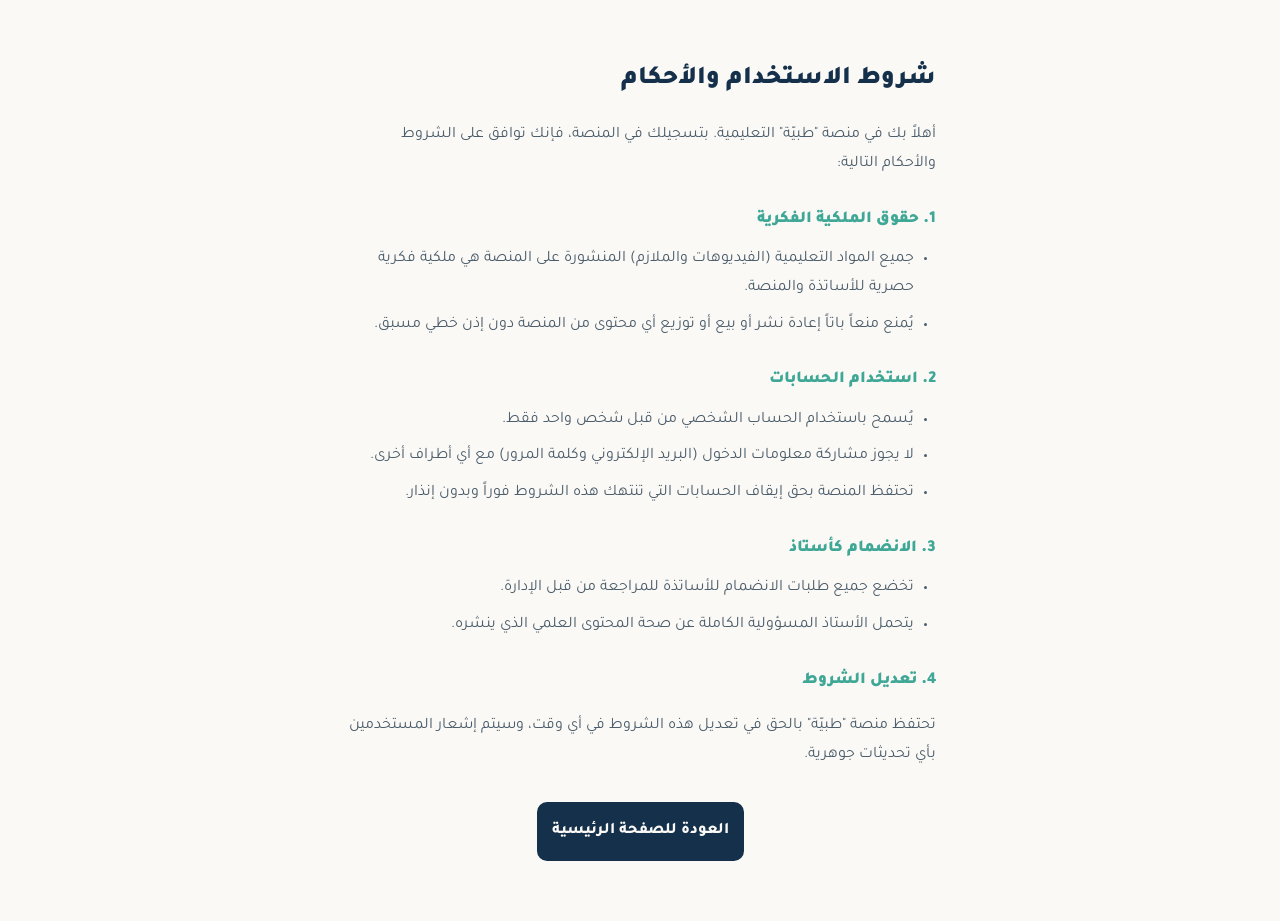
<file: terms.html>
<!DOCTYPE html>
<html lang="ar" dir="rtl">
<head>
<meta charset="UTF-8">
<meta name="viewport" content="width=device-width, initial-scale=1, viewport-fit=cover">
<title>طبيّة | شروط الاستخدام</title>
<meta name="theme-color" content="#14304A">
<script>
  (function(){
    var t = localStorage.getItem('tibbiya-theme') ||
      (window.matchMedia && window.matchMedia('(prefers-color-scheme: dark)').matches ? 'dark' : 'light');
    document.documentElement.setAttribute('data-theme', t);
  })();
</script>
<link rel="preconnect" href="https://fonts.googleapis.com">
<link href="https://fonts.googleapis.com/css2?family=Tajawal:wght@400;500;700;900&display=swap" rel="stylesheet">
<link rel="stylesheet" href="css/style.css">
</head>
<body>

<div class="terms-container">
  <h1>شروط الاستخدام والأحكام</h1>
  <p>أهلاً بك في منصة "طبيّة" التعليمية. بتسجيلك في المنصة، فإنك توافق على الشروط والأحكام التالية:</p>

  <h3>1. حقوق الملكية الفكرية</h3>
  <ul>
    <li>جميع المواد التعليمية (الفيديوهات والملازم) المنشورة على المنصة هي ملكية فكرية حصرية للأساتذة والمنصة.</li>
    <li>يُمنع منعاً باتاً إعادة نشر أو بيع أو توزيع أي محتوى من المنصة دون إذن خطي مسبق.</li>
  </ul>

  <h3>2. استخدام الحسابات</h3>
  <ul>
    <li>يُسمح باستخدام الحساب الشخصي من قبل شخص واحد فقط.</li>
    <li>لا يجوز مشاركة معلومات الدخول (البريد الإلكتروني وكلمة المرور) مع أي أطراف أخرى.</li>
    <li>تحتفظ المنصة بحق إيقاف الحسابات التي تنتهك هذه الشروط فوراً وبدون إنذار.</li>
  </ul>

  <h3>3. الانضمام كأستاذ</h3>
  <ul>
    <li>تخضع جميع طلبات الانضمام للأساتذة للمراجعة من قبل الإدارة.</li>
    <li>يتحمل الأستاذ المسؤولية الكاملة عن صحة المحتوى العلمي الذي ينشره.</li>
  </ul>

  <h3>4. تعديل الشروط</h3>
  <p>تحتفظ منصة "طبيّة" بالحق في تعديل هذه الشروط في أي وقت، وسيتم إشعار المستخدمين بأي تحديثات جوهرية.</p>

  <div style="margin-top: 2rem; text-align: center;">
    <a href="index.html" class="btn-primary" style="display:inline-block; width:auto;">العودة للصفحة الرئيسية</a>
  </div>
</div>

</body>
</html>
</file>
<file: css/style.css>
/* ============================================================
   طبيّة | The Easiest in Dentistry — Design tokens
   Palette: deep clinical navy + warm amber accent + mint success
   Type: Tajawal (display + body), all Arabic-first, RTL
   Supports light + dark mode via [data-theme] on <html>
   ============================================================ */
:root{
  --bg:        #FBF9F6;
  --surface:   #FFFFFF;
  --surface-2: #F1EEE7;
  --ink:       #14304A;   /* deep navy-teal, brand primary */
  --ink-soft:  #4B5D6B;
  --accent:    #F4A340;   /* amber — streak / CTA */
  --accent-2:  #3FA796;   /* mint — success / secondary */
  --warn:      #C1440E;
  --danger:    #D64545;
  --success:   #3FA796;
  --line:      #E7E2D8;
  --shadow:    0 8px 24px rgba(20,48,74,0.08);
  --radius-lg: 22px;
  --radius-md: 14px;
  --radius-sm: 10px;
  --ff: 'Tajawal', 'Segoe UI', sans-serif;

  /* brand logo tokens — used directly in inline SVGs across pages */
  --primary:   var(--ink);
  --bg-main:   var(--bg);
}

[data-theme="dark"]{
  --bg:        #0E1A24;
  --surface:   #16232E;
  --surface-2: #1D2D3A;
  --ink:       #EAF2F7;
  --ink-soft:  #93A7B5;
  --accent:    #F4A340;
  --accent-2:  #3FBFA8;
  --warn:      #E0693F;
  --danger:    #E0574F;
  --success:   #3FBFA8;
  --line:      #253A47;
  --shadow:    0 8px 24px rgba(0,0,0,0.35);
}

[data-theme="blue"]{
  --bg:        #F0F4FF;
  --surface:   #FFFFFF;
  --surface-2: #E3F0FF;
  --ink:       #0D47A1;   /* deep blue */
  --ink-soft:  #1565C0;
  --accent:    #1976D2;   /* bright blue accent */
  --accent-2:  #00BCD4;   /* cyan secondary */
  --warn:      #F57C00;
  --danger:    #D32F2F;
  --success:   #00BCD4;
  --line:      #BBDEFB;
  --shadow:    0 8px 24px rgba(13,71,161,0.12);
}

[data-theme="blue-dark"]{
  --bg:        #0D1B3A;
  --surface:   #132654;
  --surface-2: #1A335E;
  --ink:       #E1F5FE;
  --ink-soft:  #64B5F6;
  --accent:    #1976D2;
  --accent-2:  #00BCD4;
  --warn:      #FF9800;
  --danger:    #EF5350;
  --success:   #00BCD4;
  --line:      #1E3A5F;
  --shadow:    0 8px 24px rgba(0,0,0,0.4);
}

*{ box-sizing:border-box; }
html,body{ margin:0; padding:0; }
html{ background:var(--bg); }
body{
  font-family:var(--ff);
  background:var(--bg);
  color:var(--ink);
  direction:rtl;
  min-height:100vh;
  -webkit-font-smoothing:antialiased;
  transition:background-color .2s ease, color .2s ease;
}
a{ color:inherit; text-decoration:none; }
button{ font-family:var(--ff); cursor:pointer; }
img{ max-width:100%; display:block; }
input, select, textarea{ font-family:var(--ff); color:var(--ink); }

::selection{ background:var(--accent); color:#fff; }

/* focus visibility */
a:focus-visible, button:focus-visible, input:focus-visible{
  outline:3px solid var(--accent-2);
  outline-offset:2px;
}

@media (prefers-reduced-motion: reduce){
  *{ animation-duration:0.001ms !important; transition-duration:0.001ms !important; }
}

/* ---------- shared theme toggle button ---------- */
.theme-toggle-btn{
  width:42px; height:42px; border-radius:50%;
  border:1px solid var(--line); background:var(--surface);
  display:flex; align-items:center; justify-content:center;
  box-shadow:var(--shadow); font-size:1.1rem;
  transition:transform .15s ease, background-color .2s ease;
}
.theme-toggle-btn:active{ transform:scale(.9) rotate(15deg); }

/* ---------- shared toast ---------- */
.toast{
  position:fixed; bottom:28px; left:50%; transform:translateX(-50%) translateY(20px);
  background:var(--ink); color:var(--bg); padding:12px 22px; border-radius:999px;
  font-weight:700; font-size:.88rem; opacity:0; transition:.25s ease; z-index:999; pointer-events:none;
  max-width:90vw; text-align:center; box-shadow:0 10px 30px rgba(0,0,0,.25);
}
.toast.show{ opacity:1; transform:translateX(-50%) translateY(0); }
.toast.error{ background:var(--danger); color:#fff; }
.toast.success{ background:var(--success); color:#fff; }

/* ---------- shared buttons ---------- */
.btn-primary{
  width:100%; padding:15px; border:none; border-radius:var(--radius-sm);
  background:var(--ink); color:var(--bg); font-weight:800; font-size:1rem;
  transition:transform .1s ease, opacity .15s ease;
}
.btn-primary:active{ transform:scale(.98); }
.btn-primary:disabled{ opacity:.6; }
.link-btn{ color:var(--accent-2); font-weight:800; }

/* ============================================================
   AUTH SCREEN (index.html)
   ============================================================ */
.auth-wrap{
  max-width:440px; margin:0 auto; padding:70px 24px 40px;
  min-height:100vh; display:flex; flex-direction:column;
  position:relative;
}
.back-link{ display:inline-block; margin-bottom:14px; color:var(--ink-soft); font-weight:700; }
.auth-hero{ margin-top:8px; margin-bottom:8px; }
.auth-hero .mark{ width:64px; height:64px; margin-bottom:18px; }
.auth-title{ font-size:1.9rem; font-weight:900; margin:0 0 6px; }
.auth-sub{ color:var(--ink-soft); margin:0 0 22px; line-height:1.7; }

.live-counter{
  display:inline-flex; align-items:center; gap:8px;
  background:var(--surface-2); border-radius:999px;
  padding:8px 16px; margin:2px 0 28px; font-weight:800; font-size:.85rem;
  color:var(--ink);
}
.pulse-dot{
  width:8px; height:8px; border-radius:50%; background:var(--accent-2);
  box-shadow:0 0 0 0 rgba(63,167,150,.6);
  animation:scPulse 1.8s infinite;
}
@keyframes scPulse{
  0%{ box-shadow:0 0 0 0 rgba(63,167,150,.55); }
  70%{ box-shadow:0 0 0 7px rgba(63,167,150,0); }
  100%{ box-shadow:0 0 0 0 rgba(63,167,150,0); }
}

.auth-card{
  background:var(--surface); border:1px solid var(--line); border-radius:var(--radius-lg);
  padding:22px; box-shadow:var(--shadow);
}
.auth-tabs{
  display:flex; background:var(--surface-2); border-radius:999px; padding:4px; margin-bottom:20px; gap:4px;
}
.auth-tab{
  flex:1; border:none; background:none; padding:10px 6px; border-radius:999px;
  font-weight:800; font-size:.82rem; color:var(--ink-soft); transition:.15s ease;
}
.auth-tab.active{ background:var(--ink); color:var(--bg); }

.email-form .form-group{ margin-bottom:14px; }
.form-group label{ display:block; font-size:.85rem; font-weight:700; margin-bottom:6px; color:var(--ink-soft); }
.form-group input, .form-group select, .form-group textarea{
  width:100%; padding:14px 16px; border-radius:var(--radius-sm);
  border:1.5px solid var(--line); font-size:1rem;
  background:var(--surface); color:var(--ink);
}
.form-group input:focus, .form-group select:focus, .form-group textarea:focus{ border-color:var(--ink); outline:none; }

.password-wrap{ position:relative; }
.password-wrap input{ padding-left:44px; }
.eye-btn{
  position:absolute; left:6px; top:50%; transform:translateY(-50%);
  background:none; border:none; font-size:1.05rem; padding:8px;
}

.checkbox-wrap{
  display:flex; align-items:flex-start; gap:8px; margin-bottom:16px; font-size:.82rem; color:var(--ink-soft);
}
.checkbox-wrap input{ margin-top:3px; accent-color:var(--accent-2); }
.checkbox-wrap a{ color:var(--accent-2); text-decoration:underline; }

.notice-box{
  background:var(--surface-2); border:1px solid var(--line); border-radius:var(--radius-md);
  padding:14px 16px; font-size:.85rem; line-height:1.7; color:var(--ink);
}

.smart-insights{ max-width:1080px; margin:0 auto 18px; }
.smart-panel{
  background:linear-gradient(135deg, rgba(20,48,74,0.06), rgba(63,167,150,0.08));
  border:1px solid var(--line); border-radius:24px; padding:18px 20px; box-shadow:var(--shadow);
}
.smart-head{ display:flex; align-items:center; justify-content:space-between; font-weight:800; }
.smart-grid{ display:grid; grid-template-columns:repeat(3, minmax(110px, 1fr)); gap:12px; margin-top:12px; }
.smart-grid > div{ background:var(--surface); border:1px solid var(--line); border-radius:16px; padding:12px 14px; }
.smart-grid small{ display:block; color:var(--ink-soft); margin-bottom:6px; }
.smart-grid b{ font-size:1.1rem; }

.brand-popup{
  position:fixed; inset:0; z-index:9999; display:flex; align-items:center; justify-content:center;
  background:rgba(18, 28, 36, 0.60); backdrop-filter:blur(4px); opacity:0; pointer-events:none;
  transition:opacity .25s ease;
}
.brand-popup.show{ opacity:1; pointer-events:auto; }
.brand-popup-card{
  position:relative; width:min(92vw, 920px); background:#f4f0ec; border-radius:30px;
  box-shadow:0 30px 80px rgba(0,0,0,.25); overflow:hidden; text-align:center; color:var(--ink);
}
.brand-popup-image{
  display:block; width:100%; max-height:78vh; object-fit:contain; background:#f4f0ec;
}

/* ---------- terms page ---------- */
.terms-container{
  max-width:640px; margin:0 auto; padding:40px 24px 60px; color:var(--ink); line-height:1.8;
}
.terms-container h1{ font-size:1.6rem; font-weight:900; margin-bottom:18px; }
.terms-container h3{ font-size:1.05rem; font-weight:900; margin:26px 0 10px; color:var(--accent-2); }
.terms-container ul{ padding-inline-start:22px; margin:0 0 12px; }
.terms-container li{ margin-bottom:8px; color:var(--ink-soft); }
.terms-container p{ color:var(--ink-soft); }

/* ============================================================
   AUTH GUARD OVERLAY (app / admin / teacher)
   ============================================================ */
.auth-guard-overlay{
  position:fixed; inset:0; background:var(--bg); z-index:200;
  display:flex; align-items:center; justify-content:center;
}
.guard-spinner{
  width:42px; height:42px; border-radius:50%;
  border:4px solid var(--line); border-top-color:var(--ink);
  animation:spin .8s linear infinite;
}
@keyframes spin{ to{ transform:rotate(360deg); } }

/* ============================================================
   APP (app.html) — student home
   ============================================================ */
.app-header{
  display:flex; align-items:center; justify-content:space-between;
  padding:16px 20px; max-width:1080px; margin:0 auto;
  border-bottom:1px solid var(--line);
}
.app-brand{ display:flex; align-items:center; gap:10px; font-weight:900; font-size:1.1rem; }
.app-brand svg{ width:36px; height:36px; }
.app-header-actions{ display:flex; align-items:center; gap:10px; }
.user-profile-btn{
  display:flex; align-items:center; gap:8px; background:var(--surface);
  border:1px solid var(--line); border-radius:999px; padding:6px 14px 6px 6px;
  font-weight:700; font-size:.85rem; color:var(--ink); box-shadow:var(--shadow);
}
.avatar{
  width:30px; height:30px; border-radius:50%; background:var(--surface-2);
  display:flex; align-items:center; justify-content:center; font-weight:900; font-size:.85rem; overflow:hidden;
}
.avatar img{ width:100%; height:100%; object-fit:cover; }

.main-content{ max-width:1080px; margin:0 auto; padding:24px 20px 60px; }
.welcome-banner{
  background:linear-gradient(120deg, var(--ink), #1E4A6E);
  color:#fff; border-radius:var(--radius-lg); padding:26px 24px; margin-bottom:26px;
  box-shadow:var(--shadow);
}
.welcome-banner h1{ margin:0 0 6px; font-size:1.4rem; font-weight:900; }
.welcome-banner p{ margin:0; opacity:.9; font-size:.9rem; }

.subjects-grid{
  display:grid; grid-template-columns:repeat(2,1fr); gap:16px;
}
@media (min-width:640px){ .subjects-grid{ grid-template-columns:repeat(3,1fr); } }
@media (min-width:900px){ .subjects-grid{ grid-template-columns:repeat(4,1fr); } }

.subject-card{
  background:var(--surface); border-radius:var(--radius-lg);
  padding:20px 16px; text-align:right; border:1px solid var(--line);
  box-shadow:var(--shadow); transition:transform .15s ease;
  display:flex; flex-direction:column; gap:10px; min-height:130px;
  font-family:var(--ff); color:var(--ink); width:100%;
}
.subject-card:active{ transform:scale(.97); }
.tile-icon{
  width:44px; height:44px; border-radius:12px;
  display:flex; align-items:center; justify-content:center; font-size:1.4rem;
}
.tile-title{ font-weight:800; font-size:.98rem; line-height:1.4; }
.tile-meta{ color:var(--ink-soft); font-size:.78rem; }

.empty-state{ text-align:center; padding:50px 16px; color:var(--ink-soft); grid-column:1/-1; }
.empty-state .e-icon{ font-size:2.4rem; margin-bottom:10px; }
.empty-state .e-title{ font-weight:800; color:var(--ink); margin:0 0 6px; }
.empty-state .e-sub{ font-size:.85rem; margin:0; line-height:1.6; }

/* ---------- modal (subject detail: lectures / materials) ---------- */
.modal-overlay{
  position:fixed; inset:0; z-index:150; background:rgba(14,26,36,.55);
  display:flex; align-items:flex-end; justify-content:center;
}
@media (min-width:640px){ .modal-overlay{ align-items:center; } }
.modal-dialog{
  background:var(--surface); width:100%; max-width:520px;
  border-radius:20px 20px 0 0; max-height:88vh; overflow-y:auto;
  box-shadow:0 20px 60px rgba(0,0,0,.3);
}
@media (min-width:640px){ .modal-dialog{ border-radius:var(--radius-lg); max-height:82vh; } }
.modal-header{
  display:flex; align-items:center; justify-content:space-between;
  padding:20px 22px 4px;
}
.modal-title{ font-size:1.2rem; font-weight:900; }
.close-modal{
  width:34px; height:34px; border-radius:50%; border:1px solid var(--line);
  background:var(--surface-2); font-size:1.2rem; line-height:1; color:var(--ink);
  display:flex; align-items:center; justify-content:center;
}
.modal-body{ display:none; padding:16px 22px 24px; }
.modal-body.active{ display:block; }

/* lecture / material list rows (rendered inside modal) */
.lecture-list{ display:flex; flex-direction:column; gap:12px; }
.lecture-item, .material-item{
  display:flex; align-items:center; gap:14px;
  background:var(--surface-2); border:1px solid var(--line);
  border-radius:var(--radius-md); padding:14px; text-decoration:none; color:var(--ink);
}
.l-icon{
  width:42px; height:42px; border-radius:12px; flex-shrink:0;
  background:var(--surface); color:var(--ink);
  display:flex; align-items:center; justify-content:center; font-size:1.2rem;
}
.material-item .l-icon{ background:#FFF3E0; color:var(--accent); }
[data-theme="dark"] .material-item .l-icon{ background:rgba(244,163,64,.15); }
.l-title{ font-weight:800; font-size:.92rem; margin:0 0 3px; }
.l-meta{ color:var(--ink-soft); font-size:.78rem; margin:0; }
.dl-arrow{ margin-inline-start:auto; font-size:1.1rem; color:var(--ink-soft); }

/* ============================================================
   ADMIN + TEACHER SHELL (admin.html / teacher.html)
   ============================================================ */
.admin-body{ background:var(--bg); }
.admin-shell{ display:flex; min-height:100vh; }

.admin-sidebar{
  width:260px; flex-shrink:0; background:var(--surface); border-inline-end:1px solid var(--line);
  display:flex; flex-direction:column; padding:22px 18px; position:sticky; top:0; height:100vh;
}
@media (max-width:820px){
  .admin-shell{ flex-direction:column; }
  .admin-sidebar{ width:100%; height:auto; position:relative; padding:16px; }
  .admin-nav{ flex-direction:row; overflow-x:auto; gap:8px; }
  .admin-nav-item{ white-space:nowrap; }
}

.admin-brand{ display:flex; align-items:center; gap:10px; margin-bottom:26px; }
.admin-logo{ width:38px; height:38px; flex-shrink:0; }
.admin-brand-name{ font-weight:900; font-size:1.05rem; }
.admin-brand-sub{ font-size:.75rem; color:var(--ink-soft); font-weight:700; }

.admin-nav{ display:flex; flex-direction:column; gap:6px; flex:1; }
.admin-nav-item{
  display:flex; align-items:center; gap:10px; text-align:right;
  background:none; border:none; padding:12px 14px; border-radius:var(--radius-md);
  font-weight:700; font-size:.9rem; color:var(--ink-soft); position:relative;
}
.admin-nav-item:hover{ background:var(--surface-2); }
.admin-nav-item.active{ background:var(--ink); color:var(--bg); }
.nav-icon{ font-size:1.05rem; }
.badge{
  margin-inline-start:auto; background:var(--warn); color:#fff; font-size:.68rem; font-weight:900;
  border-radius:999px; padding:2px 8px; display:none;
}

.admin-sidebar-footer{ margin-top:18px; padding-top:16px; border-top:1px solid var(--line); }
.admin-user-info{ display:flex; align-items:center; gap:10px; margin-bottom:12px; }
.admin-avatar{
  width:38px; height:38px; border-radius:50%; background:var(--surface-2);
  display:flex; align-items:center; justify-content:center; font-weight:900; flex-shrink:0;
}
.admin-user-name{ font-weight:800; font-size:.9rem; }
.admin-user-role{ font-size:.72rem; color:var(--ink-soft); }
.admin-logout-btn{
  background:var(--surface-2); border:1px solid var(--line); border-radius:var(--radius-sm);
  padding:10px; font-weight:800; font-size:.85rem; color:var(--warn);
}

.admin-main{ flex:1; padding:28px 32px 60px; max-width:1100px; }
@media (max-width:820px){ .admin-main{ padding:20px 16px 60px; } }

.admin-panel{ display:none; }
.admin-panel.active{ display:block; animation:fadeIn .2s ease; }
@keyframes fadeIn{ from{opacity:0; transform:translateY(6px);} to{opacity:1; transform:none;} }

.admin-panel-header{
  display:flex; align-items:center; justify-content:space-between; flex-wrap:wrap; gap:12px;
  margin-bottom:22px;
}
.admin-panel-header h1{ margin:0 0 4px; font-size:1.4rem; font-weight:900; }
.admin-panel-header p{ margin:0; color:var(--ink-soft); font-size:.88rem; }

.admin-stats-grid{ display:grid; grid-template-columns:repeat(auto-fit,minmax(150px,1fr)); gap:16px; }
.admin-stat-card{
  background:var(--surface); border:1px solid var(--line); border-radius:var(--radius-lg);
  padding:20px; text-align:center; box-shadow:var(--shadow);
}
.stat-icon{ font-size:1.6rem; margin-bottom:8px; }
.stat-value{ font-size:1.7rem; font-weight:900; }
.stat-label{ color:var(--ink-soft); font-size:.82rem; margin-top:4px; }

.admin-filter-bar{ display:flex; gap:8px; margin-bottom:18px; flex-wrap:wrap; }
.filter-btn{
  background:var(--surface); border:1.5px solid var(--line); border-radius:999px;
  padding:9px 18px; font-weight:800; font-size:.82rem; color:var(--ink-soft);
}
.filter-btn.active{ background:var(--ink); color:var(--bg); border-color:var(--ink); }

.admin-list{ display:flex; flex-direction:column; gap:12px; }
.admin-loading, .admin-empty, .admin-error{
  text-align:center; padding:40px 16px; color:var(--ink-soft); font-size:.9rem;
  background:var(--surface); border:1px dashed var(--line); border-radius:var(--radius-md);
}
.admin-error{ color:var(--danger); border-color:var(--danger); }

.admin-card{
  background:var(--surface); border:1px solid var(--line); border-radius:var(--radius-md);
  padding:16px 18px; box-shadow:var(--shadow);
}
.admin-card-header{ display:flex; align-items:flex-start; justify-content:space-between; gap:12px; flex-wrap:wrap; }
.admin-card-body{ margin-top:10px; font-size:.85rem; color:var(--ink-soft); line-height:1.8; }
.admin-card-body p{ margin:2px 0; }
.admin-card-actions{ display:flex; gap:8px; margin-top:12px; flex-wrap:wrap; }
.card-date{ font-size:.75rem; color:var(--ink-soft); }
.card-link{ color:var(--accent-2); font-weight:700; font-size:.8rem; margin-inline-start:10px; }

.tag{ display:inline-block; margin-inline-start:8px; padding:2px 10px; border-radius:999px; font-size:.7rem; font-weight:900; }
.tag-pending{ background:#FFF3E0; color:var(--accent); }
.tag-approved{ background:#E3F6F1; color:var(--accent-2); }
.tag-rejected{ background:#FBE7E4; color:var(--danger); }
[data-theme="dark"] .tag-pending{ background:rgba(244,163,64,.18); }
[data-theme="dark"] .tag-approved{ background:rgba(63,191,168,.18); }
[data-theme="dark"] .tag-rejected{ background:rgba(224,87,79,.18); }
.tag-role-student{ background:var(--surface-2); color:var(--ink-soft); }
.tag-role-teacher{ background:#E3F6F1; color:var(--accent-2); }
.tag-role-admin{ background:#FFF3E0; color:var(--accent); }

.admin-btn-primary, .admin-btn-ghost, .admin-btn-danger, .admin-btn-success{
  border-radius:var(--radius-sm); padding:11px 18px; font-weight:800; font-size:.85rem; border:1.5px solid transparent;
}
.admin-btn-primary{ background:var(--ink); color:var(--bg); }
.admin-btn-ghost{ background:var(--surface); border-color:var(--line); color:var(--ink); }
.admin-btn-danger{ background:#FBE7E4; color:var(--danger); }
[data-theme="dark"] .admin-btn-danger{ background:rgba(224,87,79,.18); }
.admin-btn-success{ background:#E3F6F1; color:var(--accent-2); }
[data-theme="dark"] .admin-btn-success{ background:rgba(63,191,168,.18); }

.admin-form-card{
  background:var(--surface); border:1px solid var(--line); border-radius:var(--radius-lg);
  padding:20px; box-shadow:var(--shadow); margin-bottom:18px;
}
.admin-form-card h3{ margin:0 0 16px; font-size:1rem; font-weight:900; }
.admin-form-grid{ display:grid; grid-template-columns:repeat(auto-fit,minmax(200px,1fr)); gap:14px; margin-bottom:16px; }
.admin-select{
  width:100%; padding:13px 14px; border-radius:var(--radius-sm); border:1.5px solid var(--line);
  background:var(--surface); color:var(--ink); font-family:var(--ff); font-size:.92rem;
}

.admin-tabs{ display:flex; gap:6px; border-bottom:1.5px solid var(--line); }
.admin-tab{
  background:none; border:none; padding:12px 16px; font-weight:800; font-size:.86rem;
  color:var(--ink-soft); border-bottom:2.5px solid transparent; margin-bottom:-1.5px;
}
.admin-tab.active{ color:var(--ink); border-color:var(--ink); }
.admin-subtab{ display:none; }
.admin-subtab.active{ display:block; }

.file-drop{
  border:1.5px dashed var(--line); border-radius:var(--radius-sm);
  padding:16px; text-align:center; color:var(--ink-soft); font-size:.85rem;
  font-weight:700; background:var(--surface-2); cursor:pointer;
}
.file-drop.has-file{ border-color:var(--accent-2); color:var(--accent-2); }
.upload-progress{ display:flex; align-items:center; gap:10px; margin-top:10px; font-size:.8rem; color:var(--ink-soft); }
.progress-bar{ flex:1; height:8px; border-radius:999px; background:var(--surface-2); overflow:hidden; }
.progress-fill{ height:100%; width:0%; background:var(--accent-2); transition:width .2s ease; }

.role-select{
  padding:8px 10px; border-radius:var(--radius-sm); border:1.5px solid var(--line);
  background:var(--surface); color:var(--ink); font-family:var(--ff); font-size:.8rem; font-weight:700;
}

/* ---------- site footer (contact / QR) ---------- */
.site-footer{
  background:linear-gradient(180deg, rgba(20,48,74,0.03), rgba(63,167,150,0.02));
  border-top:1px solid var(--line); padding:22px 18px; margin-top:30px;
}
.site-footer .footer-inner{ max-width:1080px; margin:0 auto; display:flex; align-items:center; justify-content:space-between; gap:18px; flex-wrap:wrap; }
.footer-contact{ display:flex; align-items:center; gap:14px; }
.footer-qr{ width:110px; height:110px; background:var(--surface); border-radius:14px; padding:8px; display:flex; align-items:center; justify-content:center; box-shadow:var(--shadow); border:1px solid var(--line); }
.footer-qr img{ width:100%; height:100%; object-fit:contain; border-radius:8px; }
.footer-text h4{ margin:0 0 6px; font-size:1rem; font-weight:900; }
.footer-text p{ margin:0; }
.telegram-link{ display:inline-block; padding:8px 12px; background:linear-gradient(90deg,#6AAAE3,#A86FE6); color:#fff; border-radius:10px; font-weight:900; box-shadow:0 8px 20px rgba(108,126,255,0.12); }
.footer-note{ color:var(--ink-soft); font-size:.9rem; margin-top:8px; }

/* small screens: stack */
@media (max-width:640px){
  .site-footer .footer-inner{ flex-direction:column; align-items:center; text-align:center; }
  .footer-contact{ flex-direction:column; gap:10px; }
  .footer-qr{ width:160px; height:160px; }
}

/* dev helper */
#devPanel .btn-primary{ width:220px; padding:10px; font-size:.9rem; margin-bottom:8px; }
#devPanel button{ border-radius:10px; }
</file>
